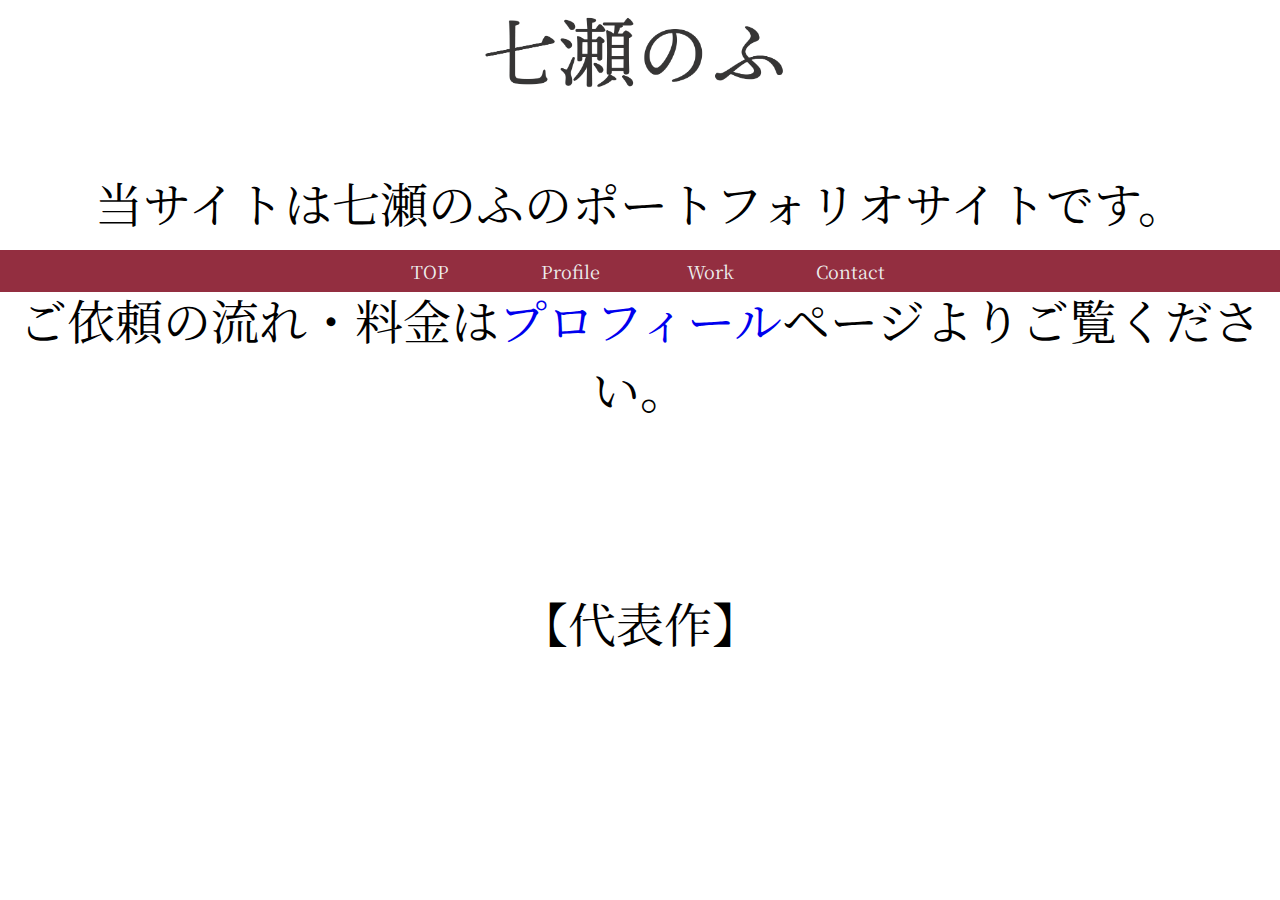
<file: index.html>
<!DOCTYPE html>
<html lang="ja">
<head>
    <meta charset="UTF-8">
    <meta http-equiv="X-UA-Compatible" content="IE=edge">
    <meta name="viewport" content="width=device-width, initial-scale=1.0">
    <link rel="stylesheet" href="./main.css">
    <title>七瀬のふ</title>
    <link rel="preconnect" href="https://fonts.googleapis.com">
    <link rel="preconnect" href="https://fonts.gstatic.com" crossorigin>
    <link href="https://fonts.googleapis.com/css2?family=Noto+Serif+JP:wght@300&display=swap" rel="stylesheet">
    <link rel="preconnect" href="https://fonts.googleapis.com">
    <link rel="preconnect" href="https://fonts.gstatic.com" crossorigin>
    <link href="https://fonts.googleapis.com/css2?family=Noto+Serif+JP:wght@300&display=swap" rel="stylesheet">
</head>
<body>
    <header>
        <div class="logo">
            <img src="./images/media/logo.png" class="logoimg">
        </div>
        <nav>
            <ul id="nav" class="menu">
                <li><a class="active" href="">TOP</a></li>
                <li><a href="./profile.html">Profile</a></li>
                <li><a href="./work.html">Work</a></li>
                <li><a href="./contact.html">Contact</a></li>
            </ul>
        </nav>
    </header><br class="mainbr">
    <div class="main">
        <p>当サイトは七瀬のふのポートフォリオサイトです。</p>
        <p>ご依頼の流れ・料金は<a href="./profile.html">プロフィール</a>ページよりご覧ください。</p><br class="mainbr">
        <p>【代表作】</p>
        <script type="application/javascript" src="https://embed.nicovideo.jp/watch/sm39820006/script?w=720&h=480"></script><noscript><a href="https://www.nicovideo.jp/watch/sm39820006">【UTAUカバー+音源配布】神っぽいな【凰音シキ Ver,3.0】</a></noscript>
    </div>
</body>
</html>
</file>
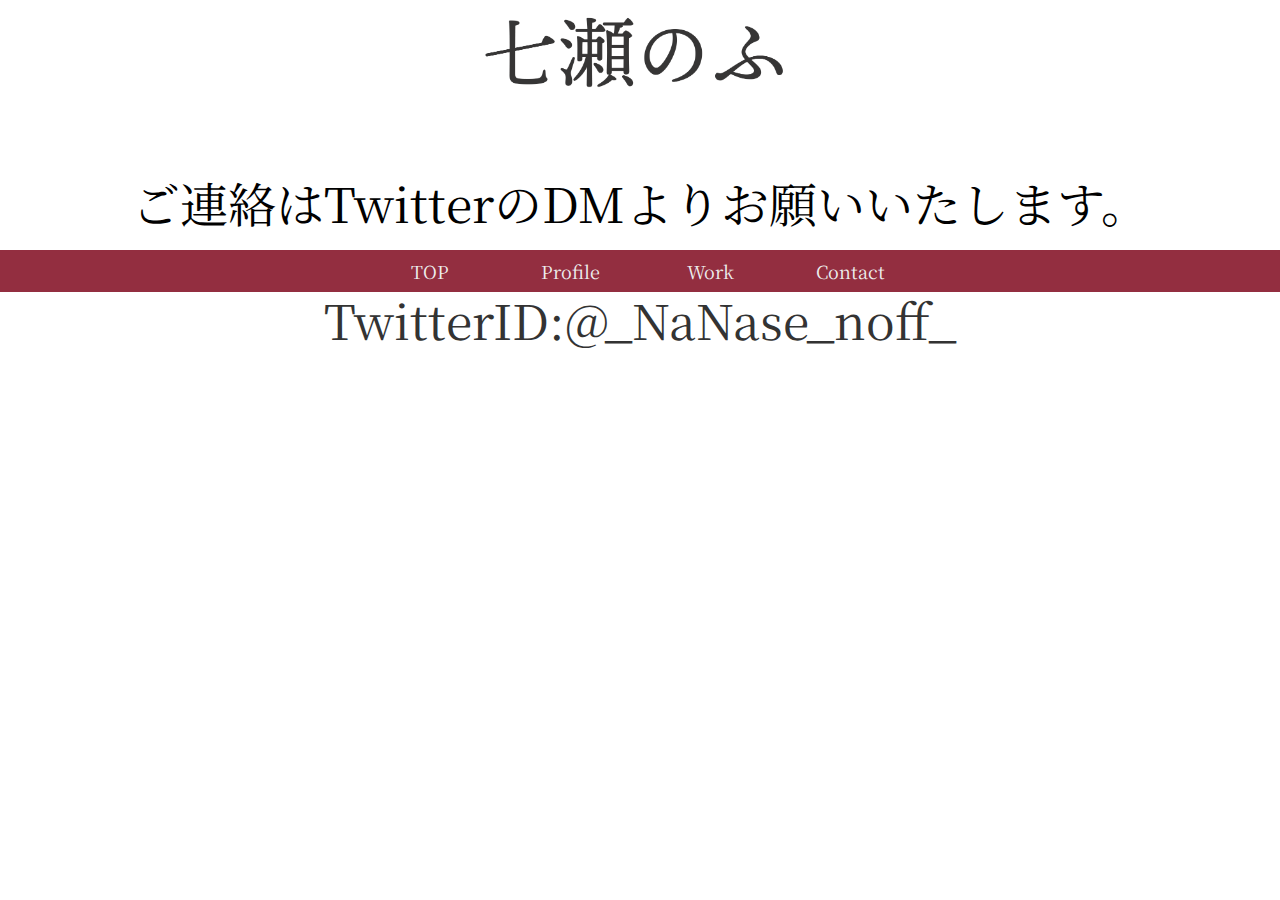
<file: contact.html>
<!DOCTYPE html>
<html lang="ja">
<head>
    <meta charset="UTF-8">
    <meta http-equiv="X-UA-Compatible" content="IE=edge">
    <link rel="stylesheet" href="./main.css">
    <title>Contact</title>
    <link rel="preconnect" href="https://fonts.googleapis.com">
    <link rel="preconnect" href="https://fonts.gstatic.com" crossorigin>
    <link href="https://fonts.googleapis.com/css2?family=Noto+Serif+JP:wght@300&display=swap" rel="stylesheet">
    <link rel="preconnect" href="https://fonts.googleapis.com">
    <link rel="preconnect" href="https://fonts.gstatic.com" crossorigin>
    <link href="https://fonts.googleapis.com/css2?family=Noto+Serif+JP:wght@300&display=swap" rel="stylesheet">
</head>
<body>
    <header>
        <div class="logo">
            <img src="./images/media/logo.png" class="logoimg">
        </div>
        <nav>
            <ul id="nav" class="menu">
                <li><a class="active" href="./index.html">TOP</a></li>
                <li><a href="./profile.html">Profile</a></li>
                <li><a href="./work.html">Work</a></li>
                <li><a href="">Contact</a></li>
            </ul>
        </nav>
    </header><br class="mainbr">
    <div class="main">
        <p>ご連絡はTwitterのDMよりお願いいたします。</p>
        <a href="https://twitter.com/_NaNase_noff_" class="TwitterID" target=”_blank”><p>TwitterID:@_NaNase_noff_</p></a><br>
    </div>
</body>
</html>
</file>
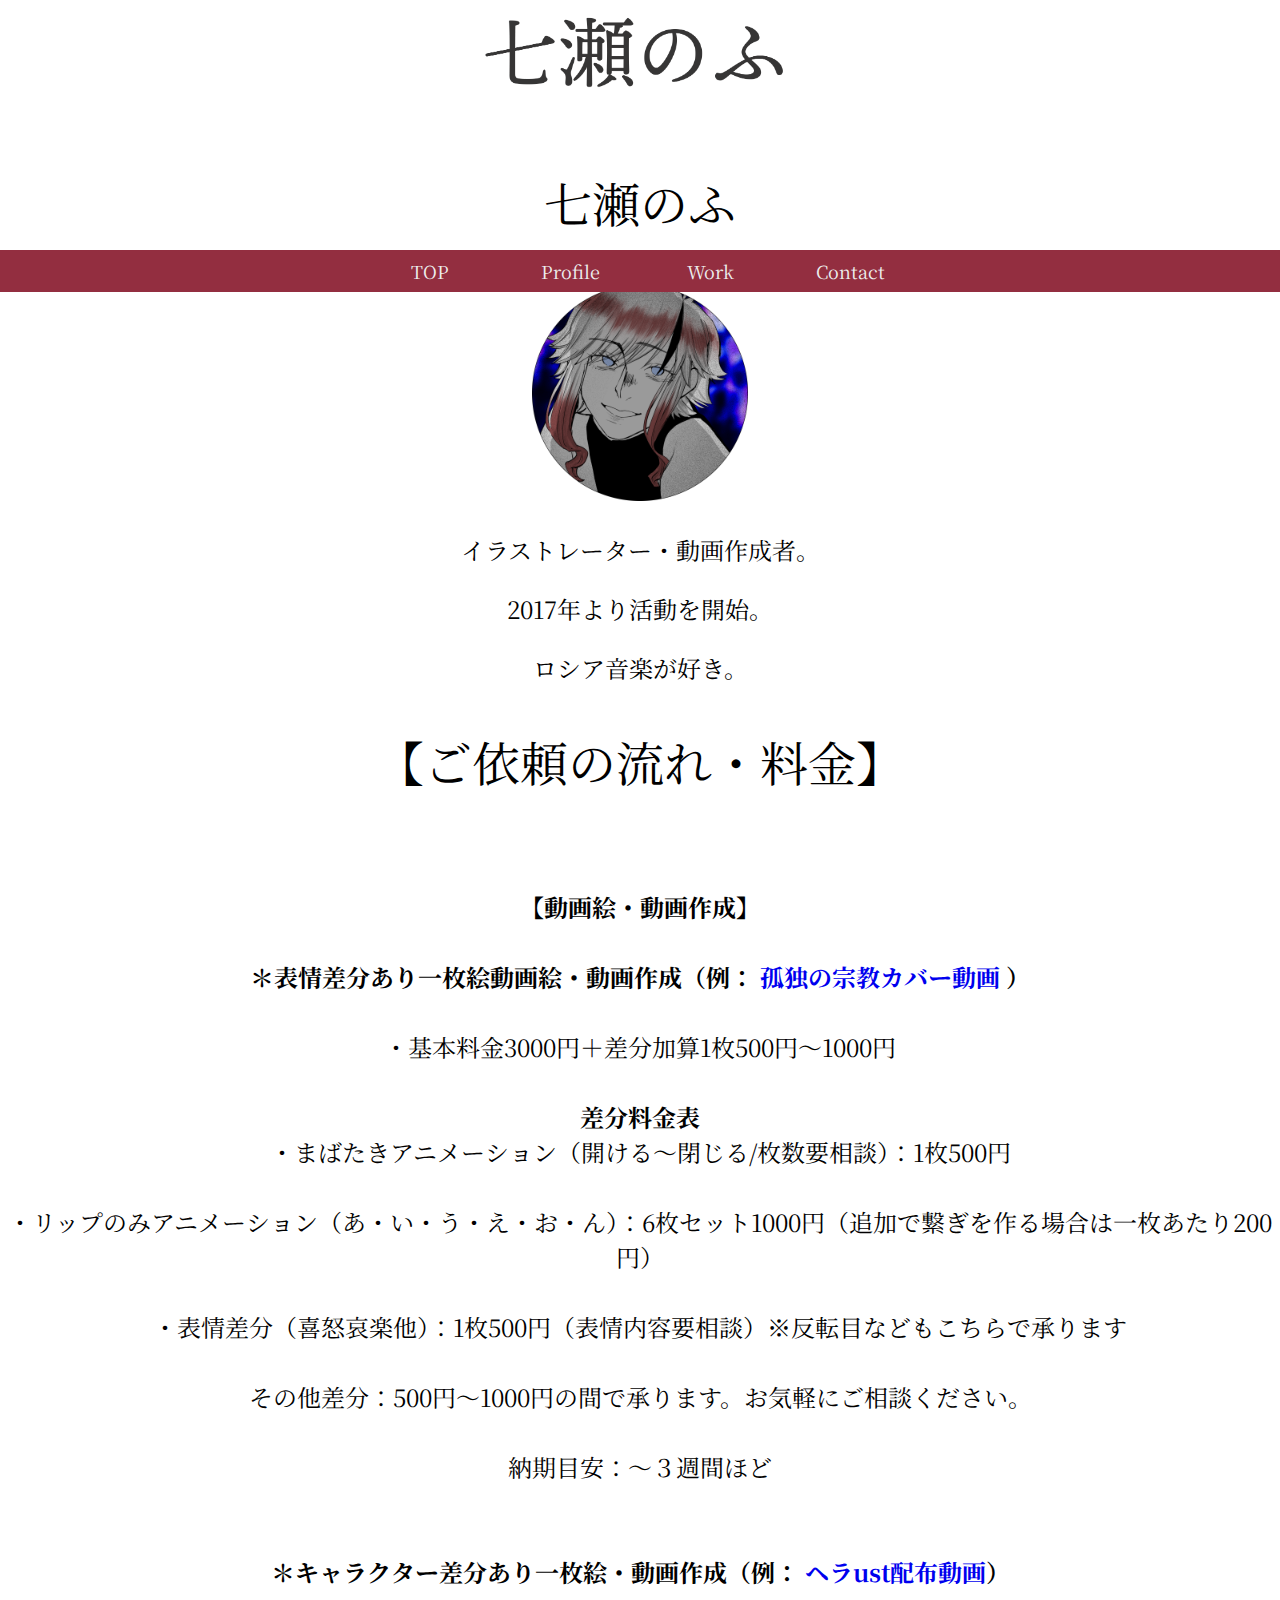
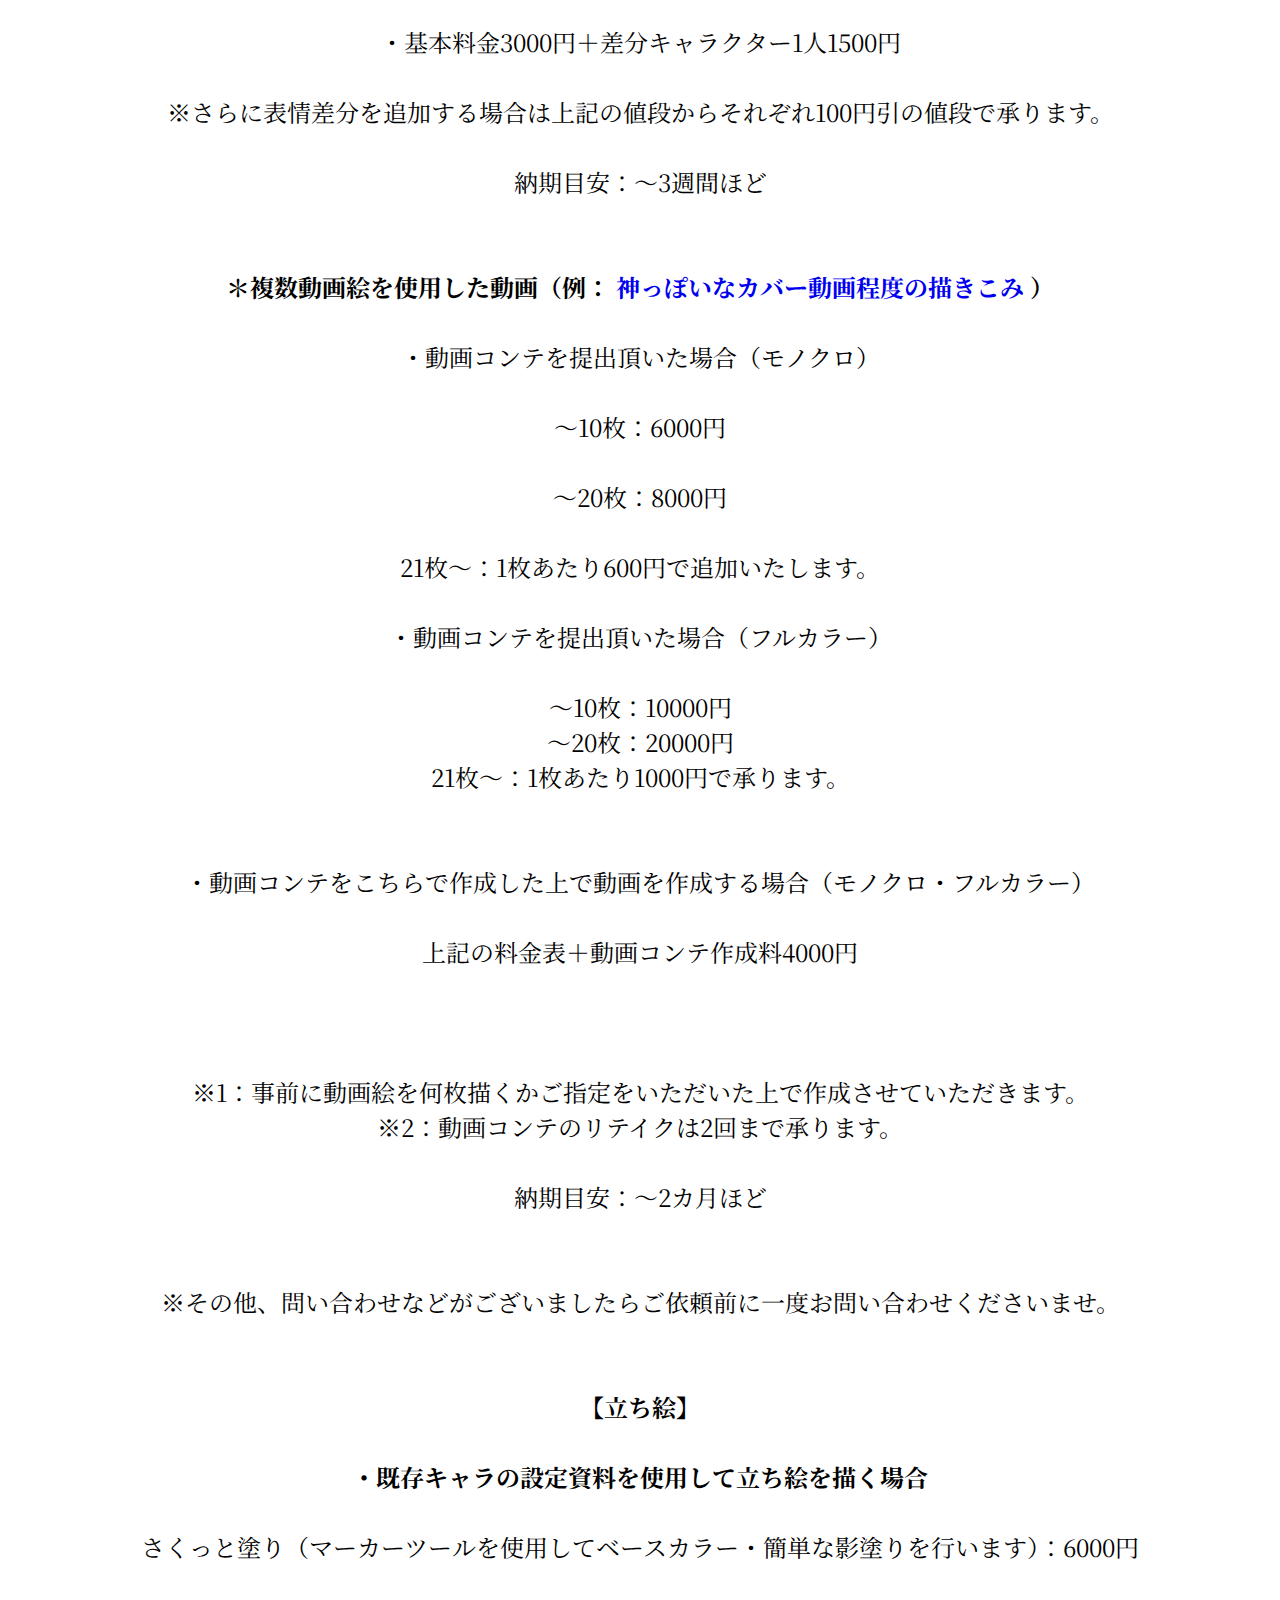
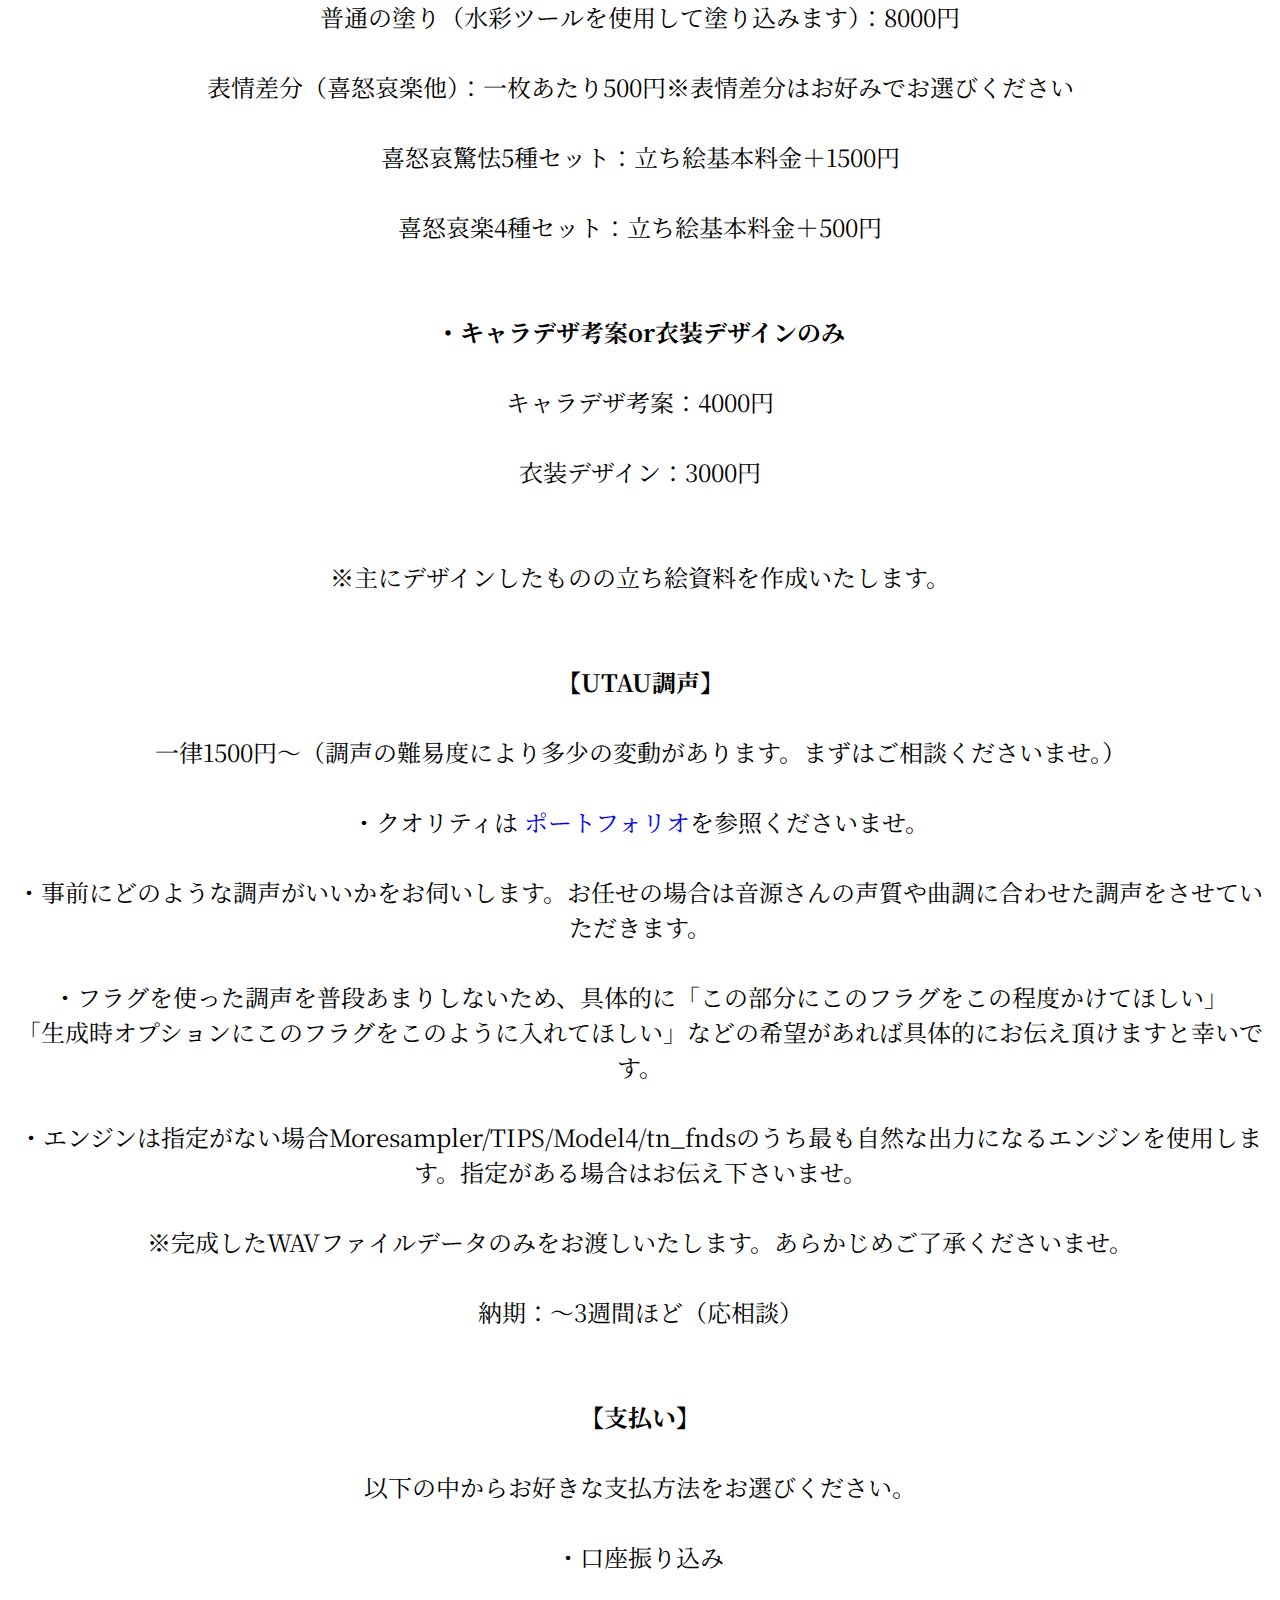
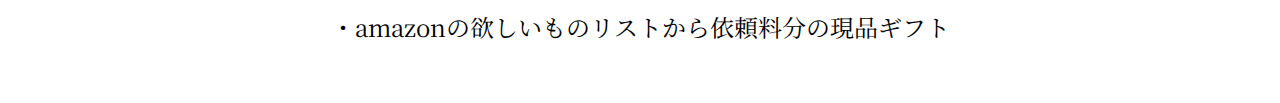
<file: profile.html>
<!DOCTYPE html>
<html lang="ja">
<head>
    <meta charset="UTF-8">
    <meta http-equiv="X-UA-Compatible" content="IE=edge">
    <meta name="viewport" content="width=device-width, initial-scale=1.0">
    <link rel="stylesheet" href="./main.css">
    <title>Profile</title>
    <link rel="preconnect" href="https://fonts.googleapis.com">
    <link rel="preconnect" href="https://fonts.gstatic.com" crossorigin>
    <link href="https://fonts.googleapis.com/css2?family=Noto+Serif+JP:wght@300&display=swap" rel="stylesheet">
    <link rel="preconnect" href="https://fonts.googleapis.com">
    <link rel="preconnect" href="https://fonts.gstatic.com" crossorigin>
    <link href="https://fonts.googleapis.com/css2?family=Noto+Serif+JP:wght@300&display=swap" rel="stylesheet">
</head>
<body>
    <header>
        <div class="logo">
            <img src="./images/media/logo.png" class="logoimg">
        </div>
        <nav>
            <ul id="nav" class="menu">
                <li><a class="active" href="./index.html">TOP</a></li>
                <li><a href="">Profile</a></li>
                <li><a href="./work.html">Work</a></li>
                <li><a href="./contact.html">Contact</a></li>
            </ul>
        </nav>
    </header><br class="mainbr">
    <div class="main">
        <p>七瀬のふ</p>
    </div>
    <div class="profile">
        <a href="https://twitter.com/_NaNase_noff_" target=”_blank”><img src="./images/media/icon.png" title="七瀬のふ" class="icon"></a>
        <p>イラストレーター・動画作成者。</p>
        <p>2017年より活動を開始。</p>
        <p>ロシア音楽が好き。</p>
        <p></p>
    </div><br>
    <div class="main">
        【ご依頼の流れ・料金】<br><br>
    </div>
    <div class="profile">
        <p>
        <strong>【動画絵・動画作成】</strong> <br><br>
        <strong>＊表情差分あり一枚絵動画絵・動画作成（例： <a href="https://www.nicovideo.jp/watch/sm39824376">孤独の宗教カバー動画</a> ）</strong>  <br><br>
        ・基本料金3000円＋差分加算1枚500円～1000円<br><br>
        <b>差分料金表</b><br>
        ・まばたきアニメーション（開ける～閉じる/枚数要相談）：1枚500円<br><br>
        ・リップのみアニメーション（あ・い・う・え・お・ん）：6枚セット1000円（追加で繋ぎを作る場合は一枚あたり200円）<br><br>
        ・表情差分（喜怒哀楽他）：1枚500円（表情内容要相談）※反転目などもこちらで承ります<br><br>
        その他差分：500円～1000円の間で承ります。お気軽にご相談ください。<br><br>

        納期目安：～３週間ほど<br><br><br>


        <strong>＊キャラクター差分あり一枚絵・動画作成（例： <a href="https://www.nicovideo.jp/watch/sm39759194">ヘラust配布動画</a>）</strong> <br><br>

        ・基本料金3000円＋差分キャラクター1人1500円 <br><br>
        ※さらに表情差分を追加する場合は上記の値段からそれぞれ100円引の値段で承ります。<br><br>

        納期目安：～3週間ほど<br><br><br>

         <strong>＊複数動画絵を使用した動画（例： <a href="https://www.nicovideo.jp/watch/sm39820006">神っぽいなカバー動画程度の描きこみ</a> ）</strong> <br><br>
        ・動画コンテを提出頂いた場合（モノクロ） <br><br>
        ～10枚：6000円 <br><br>
        ～20枚：8000円<br><br>
        21枚～：1枚あたり600円で追加いたします。 <br><br>

        ・動画コンテを提出頂いた場合（フルカラー） <br><br>
        ～10枚：10000円 <br>
        ～20枚：20000円 <br>
        21枚～：1枚あたり1000円で承ります。<br><br><br>

        ・動画コンテをこちらで作成した上で動画を作成する場合（モノクロ・フルカラー） <br><br>
        上記の料金表＋動画コンテ作成料4000円<br><br><br><br>
        ※1：事前に動画絵を何枚描くかご指定をいただいた上で作成させていただきます。 <br>
        ※2：動画コンテのリテイクは2回まで承ります。<br><br>

        納期目安：～2カ月ほど<br><br><br>

        ※その他、問い合わせなどがございましたらご依頼前に一度お問い合わせくださいませ。 <br><br><br>
        <strong>【立ち絵】</strong> <br><br>
        <strong>・既存キャラの設定資料を使用して立ち絵を描く場合</strong> <br><br>
        さくっと塗り（マーカーツールを使用してベースカラー・簡単な影塗りを行います）：6000円<br><br>
        普通の塗り（水彩ツールを使用して塗り込みます）：8000円<br><br>

        表情差分（喜怒哀楽他）：一枚あたり500円※表情差分はお好みでお選びください<br><br>
        喜怒哀驚怯5種セット：立ち絵基本料金＋1500円<br><br>
        喜怒哀楽4種セット：立ち絵基本料金＋500円<br><br><br>


        <strong>・キャラデザ考案or衣装デザインのみ</strong><br><br>
        キャラデザ考案：4000円<br><br>
        衣装デザイン：3000円<br><br><br>

        ※主にデザインしたものの立ち絵資料を作成いたします。 <br><br><br>
        <strong>【UTAU調声】</strong><br><br>
        一律1500円～（調声の難易度により多少の変動があります。まずはご相談くださいませ。） <br><br>
        ・クオリティは <a href="./work.html">ポートフォリオ</a>を参照くださいませ。 <br><br>
        ・事前にどのような調声がいいかをお伺いします。お任せの場合は音源さんの声質や曲調に合わせた調声をさせていただきます。 <br><br>
        ・フラグを使った調声を普段あまりしないため、具体的に「この部分にこのフラグをこの程度かけてほしい」 <br> 「生成時オプションにこのフラグをこのように入れてほしい」などの希望があれば具体的にお伝え頂けますと幸いです。 <br><br>
        ・エンジンは指定がない場合Moresampler/TIPS/Model4/tn_fndsのうち最も自然な出力になるエンジンを使用します。指定がある場合はお伝え下さいませ。 <br><br>

        ※完成したWAVファイルデータのみをお渡しいたします。あらかじめご了承くださいませ。<br><br>

        納期：～3週間ほど（応相談）<br><br><br>


        <strong>【支払い】</strong><br><br> 
        以下の中からお好きな支払方法をお選びください。 <br><br>
        ・口座振り込み<br><br>
        ・amazonの欲しいものリストから依頼料分の現品ギフト<br><br>
        </p> 
    </div>
</body>
</html>
</file>
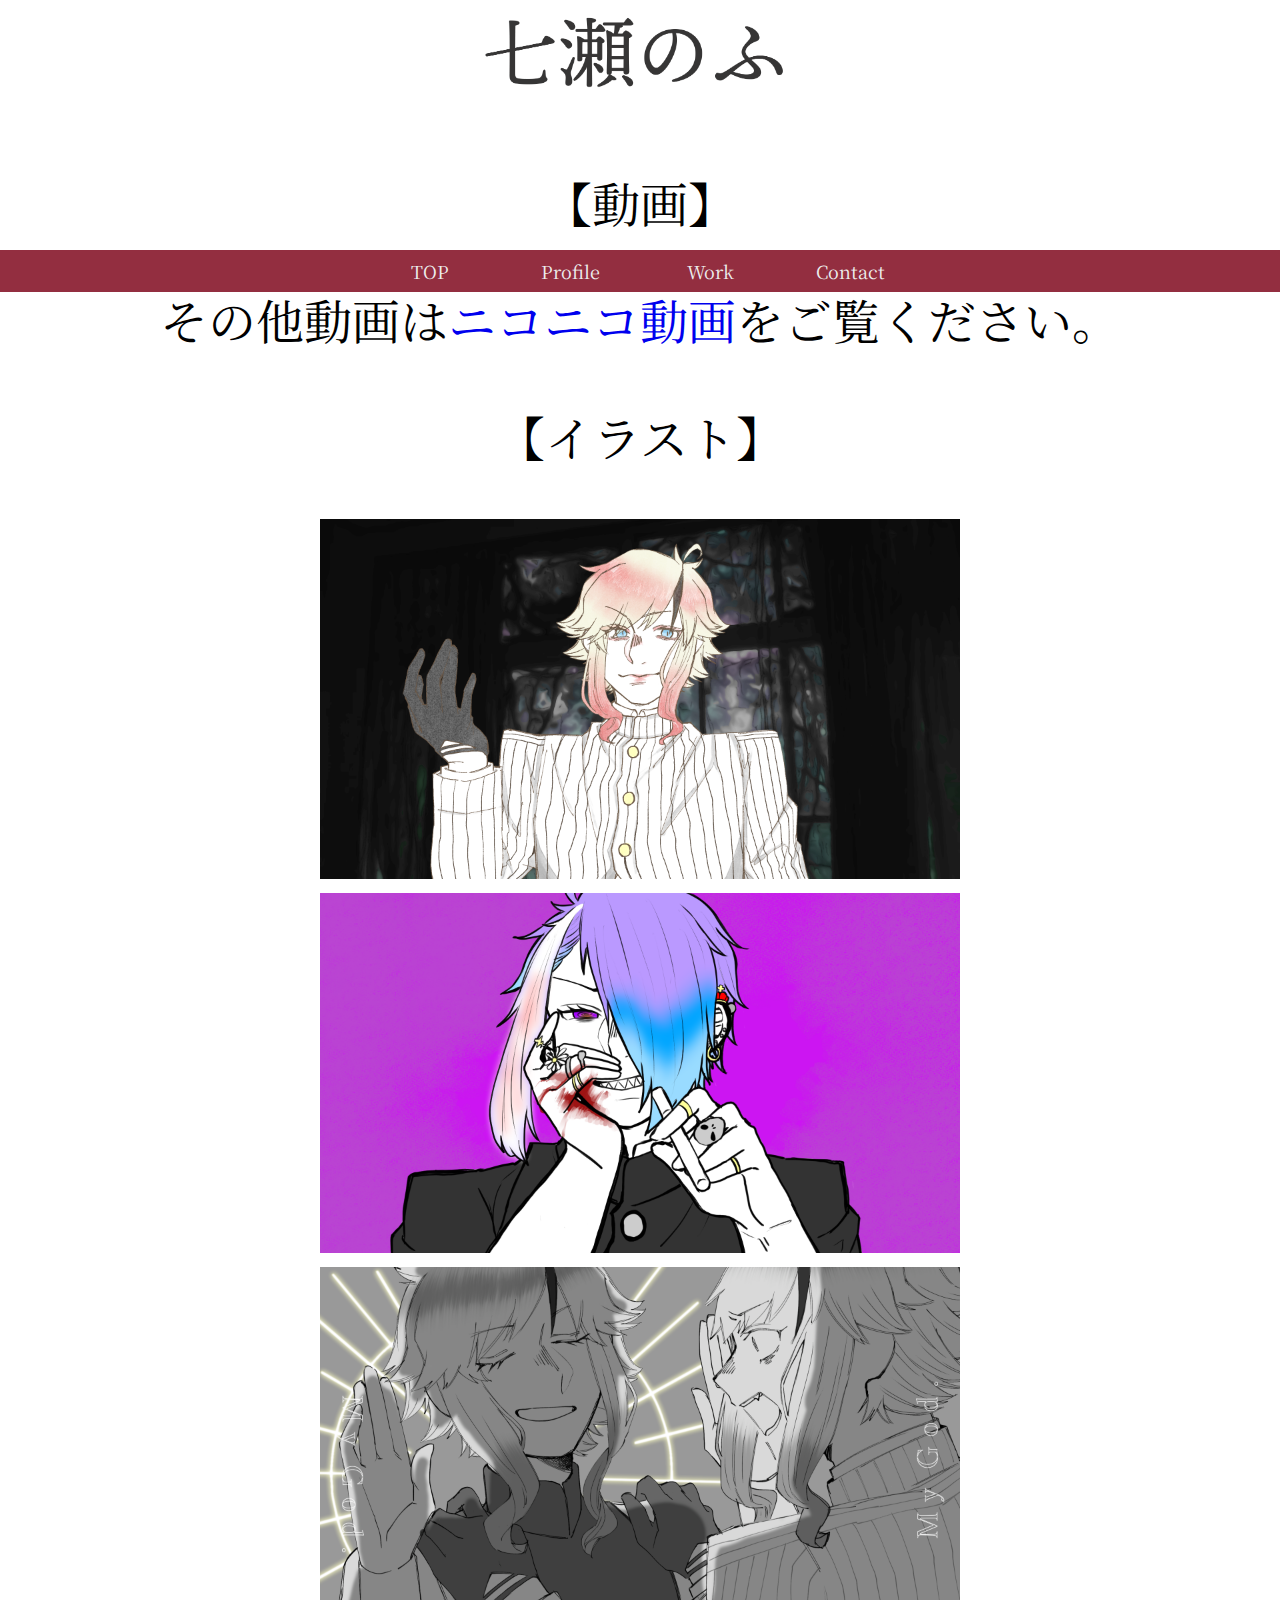
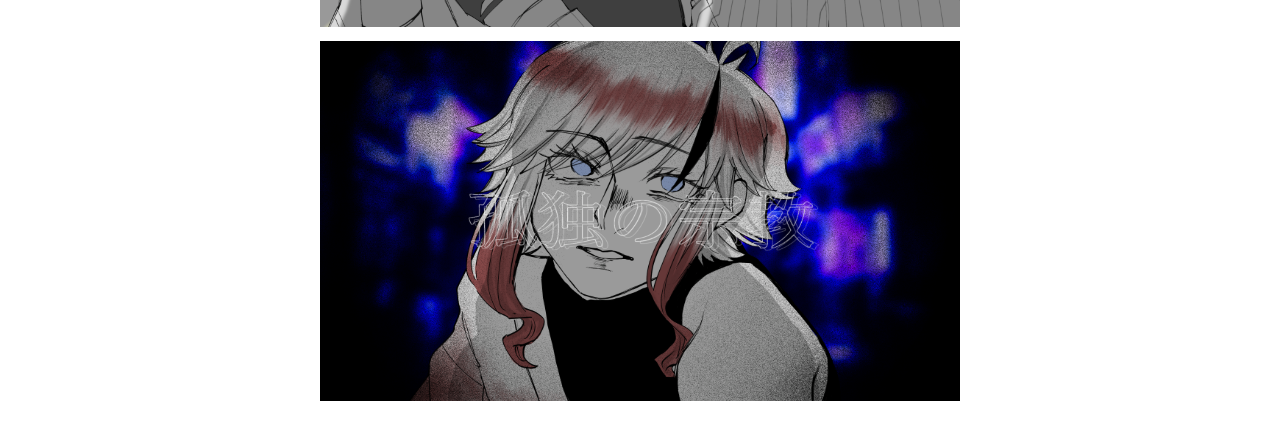
<file: work.html>
<!DOCTYPE html>
<html lang="ja">
<head>
    <meta charset="UTF-8">
    <meta http-equiv="X-UA-Compatible" content="IE=edge">
    <meta name="viewport" content="width=device-width, initial-scale=1.0">
    <link rel="stylesheet" href="./main.css">
    <title>Work</title>
    <link rel="preconnect" href="https://fonts.googleapis.com">
    <link rel="preconnect" href="https://fonts.gstatic.com" crossorigin>
    <link href="https://fonts.googleapis.com/css2?family=Noto+Serif+JP:wght@300&display=swap" rel="stylesheet">
    <link rel="preconnect" href="https://fonts.googleapis.com">
    <link rel="preconnect" href="https://fonts.gstatic.com" crossorigin>
    <link href="https://fonts.googleapis.com/css2?family=Noto+Serif+JP:wght@300&display=swap" rel="stylesheet">
</head>
<body>
    <header>
        <div class="logo">
            <img src="./images/media/logo.png" class="logoimg">
        </div>
        <nav>
            <ul id="nav" class="menu">
                <li><a class="active" href="./index.html">TOP</a></li>
                <li><a href="./profile.html">Profile</a></li>
                <li><a href="">Work</a></li>
                <li><a href="./contact.html">Contact</a></li>
            </ul>
        </nav>
    </header><br class="mainbr">
    <div class="main">
        <p>【動画】</p>
        <p>その他動画は<a href="https://www.nicovideo.jp/user/32955645/video" target=”_blank”>ニコニコ動画</a>をご覧ください。</p>
        <script type="application/javascript" src="https://embed.nicovideo.jp/watch/sm39824376/script?w=640&h=360"></script><noscript><a href="https://www.nicovideo.jp/watch/sm39824376">【UTAUカバー】孤独の宗教【凰音シキ-曼珠沙華-】</a></noscript> <script type="application/javascript" src="https://embed.nicovideo.jp/watch/sm39820006/script?w=640&h=360"></script><noscript><a href="https://www.nicovideo.jp/watch/sm39820006">【UTAUカバー+音源配布】神っぽいな【凰音シキ Ver,3.0】</a></noscript>
        <script type="application/javascript" src="https://embed.nicovideo.jp/watch/sm39759194/script?w=640&h=360"></script><noscript><a href="https://www.nicovideo.jp/watch/sm39759194">【UTAUカバー＋UST】ヘラ【凰音ショウ】</a></noscript>
        <p>【イラスト】</p>
        <div class="modal-wrapper">
            <img src="./images/work/01.png" class="workimg">
            <img src="./images/work/02.png" class="workimg"><br>
            <img src="./images/work/03.png" class="workimg">
            <img src="./images/work/04.png" class="workimg">
        </div>
    </div>
</body>
</html>
</file>
<file: main.css>
.logo{
    text-align: center;
    overflow: hidden;
}

.logoimg{
    width: 25%;
    height: 25%;
}

#nav {
    list-style: none;
    text-align: center;
    position: absolute;
    left: 0;
    top: 250px;
    background-color: #932E40;
  }
   
  #nav li {
    width: 140px;
    text-align: center;
    display:inline-block;
  }
   
  #nav li a {
    text-decoration: none;
  }
  
  ul,li{
      list-style: none;
      margin: 0;
      padding: 0;
      font-family: 'Noto Serif JP', serif;
      font-size: large;
  }
  
  ul li a{
      display: block;
      padding: 8px;
      text-align: center;
      color: #eeeeee;
      position: relative;
  display: inline-block;
  text-decoration: none;
  }
  
  ul.menu li a:hover{
      text-decoration: none;
      transition: .3s;
  }
  
  ul.menu{
      width: 100%;
      display: flex;
      justify-content: center;
      flex-wrap: wrap;
  }
  
  a::after {
    position: absolute;
    bottom: -4px;
    left: 0;
    content: '';
    width: 100%;
    height: 2px;
    background: #333;
    transform: scale(0, 1);
    transform-origin: left top;
    transition: transform .3s;
  }
  a:hover::after {
    transform: scale(1, 1);
  }

.main{
    font-family: 'Noto Serif JP', serif;
    font-size: 36pt;
    text-align: center;
}

.mainbr{
    display: block;
    content: "";
    margin: 250px 0;
}

.profile{
    font-family: 'Noto Serif JP', serif;
    font-size: 18pt;
    text-align: center;
}

.icon{
    width: 216px;
    height: 216px;
}

.workimg{
    width: 640px;
    height: 360px;
}

.TwitterID{
    color: #333;
    text-decoration: none;
}

a{
    text-decoration: none;
}
</file>
